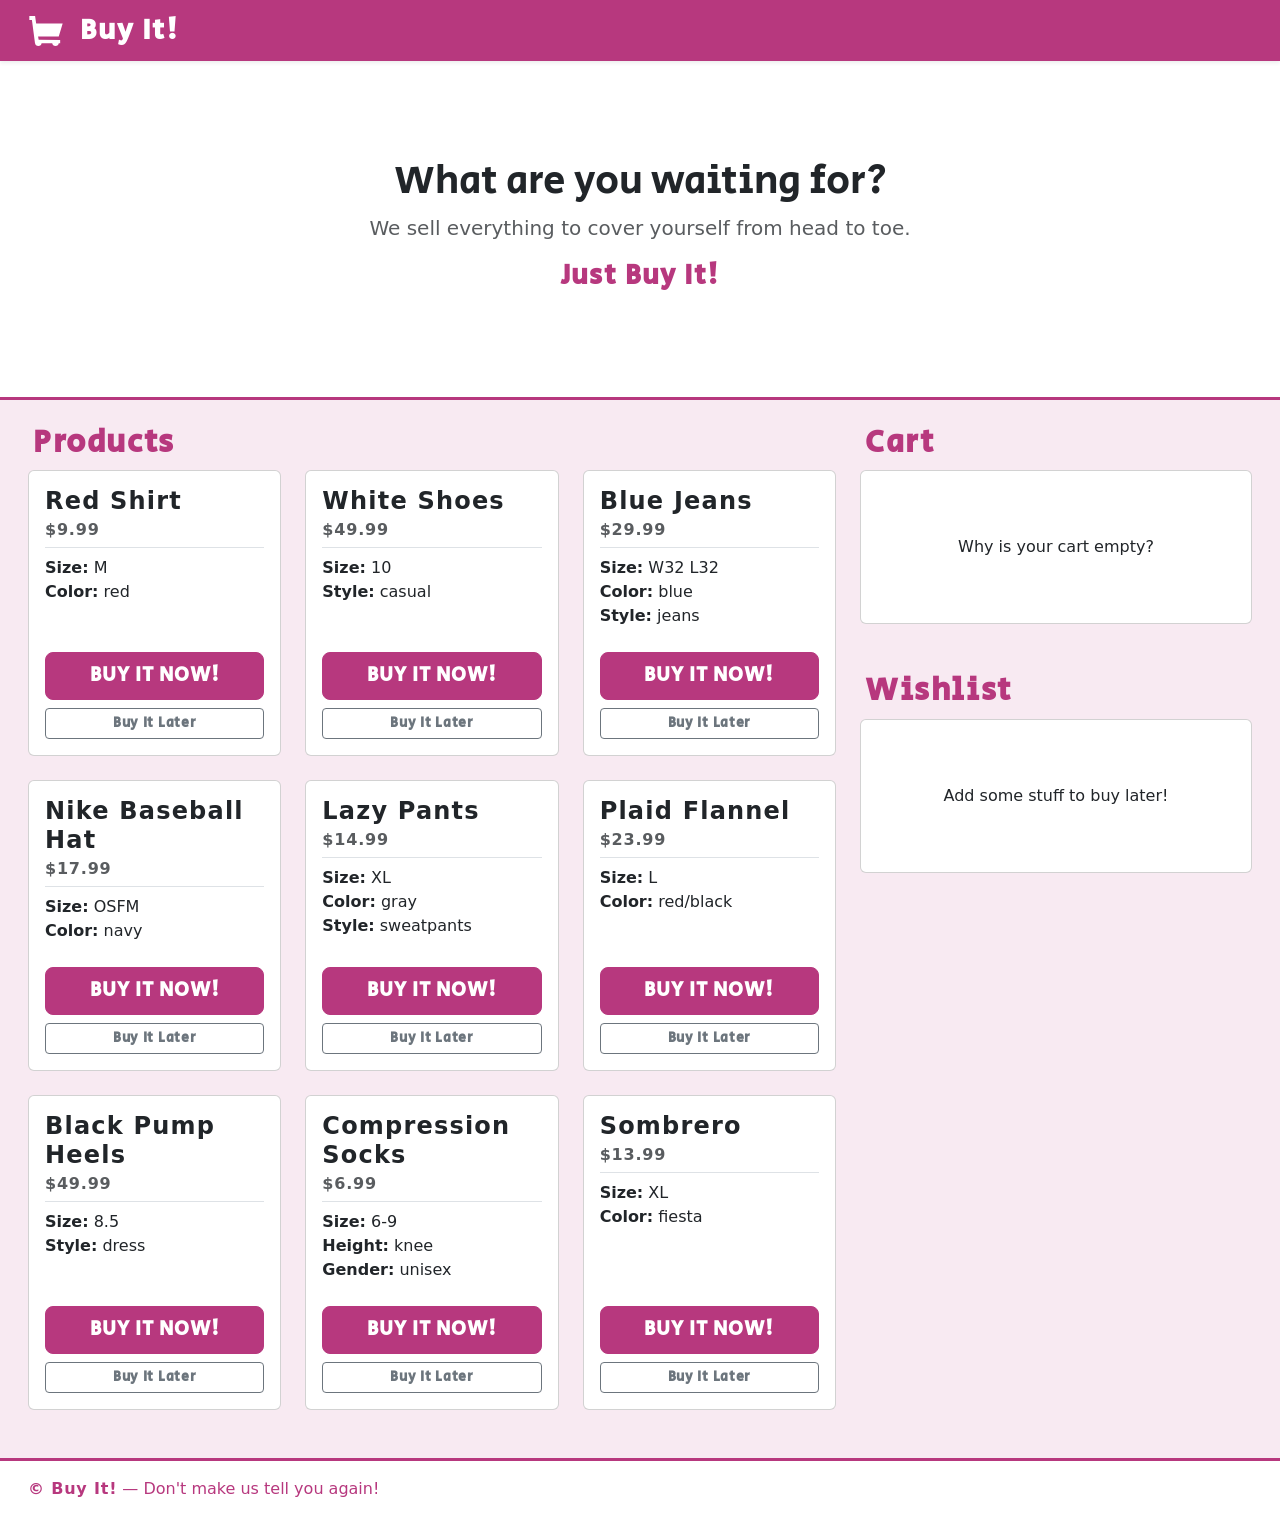
<file: index.html>
<!doctype html>
<html lang="en">
<head>
    <meta charset="UTF-8">
    <meta name="viewport" content="width=device-width, user-scalable=no, initial-scale=1.0, maximum-scale=1.0, minimum-scale=1.0">
    <meta name="author" content="Tyler Kowalchuk">
    <meta http-equiv="X-UA-Compatible" content="ie=edge">
    <link rel="apple-touch-icon" sizes="180x180" href="./images/favicon/apple-touch-icon.png">
    <link rel="icon" type="image/png" sizes="32x32" href="./images/favicon/favicon-32x32.png">
    <link rel="icon" type="image/png" sizes="16x16" href="./images/favicon/favicon-16x16.png">
    <link rel="mask-icon" href="./images/favicon/safari-pinned-tab.svg" color="#b63272">
    <link rel="shortcut icon" href="./images/favicon/favicon.ico">
    <meta name="msapplication-TileColor" content="#ffffff">
    <meta name="msapplication-config" content="./images/favicon/browserconfig.xml">
    <meta name="theme-color" content="#ffffff">
    <link href="https://cdn.jsdelivr.net/npm/bootstrap@5.2.2/dist/css/bootstrap.min.css" rel="stylesheet" integrity="sha384-Zenh87qX5JnK2Jl0vWa8Ck2rdkQ2Bzep5IDxbcnCeuOxjzrPF/et3URy9Bv1WTRi" crossorigin="anonymous">
    <link rel="stylesheet" href="./style/app.css">
    <title>Buy It</title>
</head>
<body>
<header>
    <div class="navbar navbar-dark bg-dark shadow-sm px-3 py-1">
        <div class="container-fluid">
            <a href="#" class="navbar-brand d-flex align-items-center">
                <svg xmlns="http://www.w3.org/2000/svg" class="me-3" fill="currentColor" width="36px" height="30px" viewBox="0 0 40 36" xml:space="preserve">
                     <g transform="translate(-84.000000, -410.000000)"><path d="M94.5,434.6h24.8l4.7-15.7H92.2l-1.3-8.9H84v4.8h3.1l3.7,27.8h0.1c0,1.9,1.8,3.4,3.9,3.4c2.2,0,3.9-1.5,3.9-3.4h12.8c0,1.9,1.8,3.4,3.9,3.4c2.2,0,3.9-1.5,3.9-3.4h1.7v-3.9l-25.8-0.1L94.5,434.6" /></g>
                </svg>
                <strong>Buy It!</strong>
            </a>
        </div>
    </div>
</header>

<main>
    <section class="py-5 text-center container-fluid">
        <div class="row py-lg-5">
            <div class="col-lg-6 col-md-8 mx-auto">
                <h1>What are you waiting for?</h1>
                <p class="lead text-muted">We sell everything to cover yourself from head to toe.</p>
                <h3 class="slogan">Just Buy It!</h3>
            </div>
        </div>
    </section>

    <div class="content px-3 py-4">
        <div class="container-fluid">
            <div class="row">
                <div class="col-6 col-lg-8">
                    <h3 class="section-heading">Products</h3>
                    <div id="products"></div>
                </div>
                <div class="col-6 col-lg-4">
                    <h3 class="section-heading">Cart</h3>
                    <div class="card">
                        <div class="card-body">
                            <div id="cart">
                                <p class="text-center my-5">Why is your cart empty?</p>
                            </div>
                        </div>
                    </div>
                    <h3 class="section-heading mt-5">Wishlist</h3>
                    <div class="card">
                        <div class="card-body">
                            <div id="wishlist">
                                <p class="text-center my-5">Add some stuff to buy later!</p>
                            </div>
                        </div>
                    </div>
                </div>
            </div>
        </div>
    </div>

</main>

<footer class="p-3">
    <div class="container-fluid">
        <p class="mb-1"><span class="slogan">&copy; Buy It!</span> &mdash; Don't make us tell you again!</p>
    </div>
</footer>


<script src="https://cdn.jsdelivr.net/npm/bootstrap@5.2.2/dist/js/bootstrap.bundle.min.js"
        integrity="sha384-OERcA2EqjJCMA+/3y+gxIOqMEjwtxJY7qPCqsdltbNJuaOe923+mo//f6V8Qbsw3"
        crossorigin="anonymous"></script>
<script src="https://code.jquery.com/jquery-3.2.1.min.js"></script>
<script type="module" src="./js/app.js"></script>
</body>
</html>
</file>
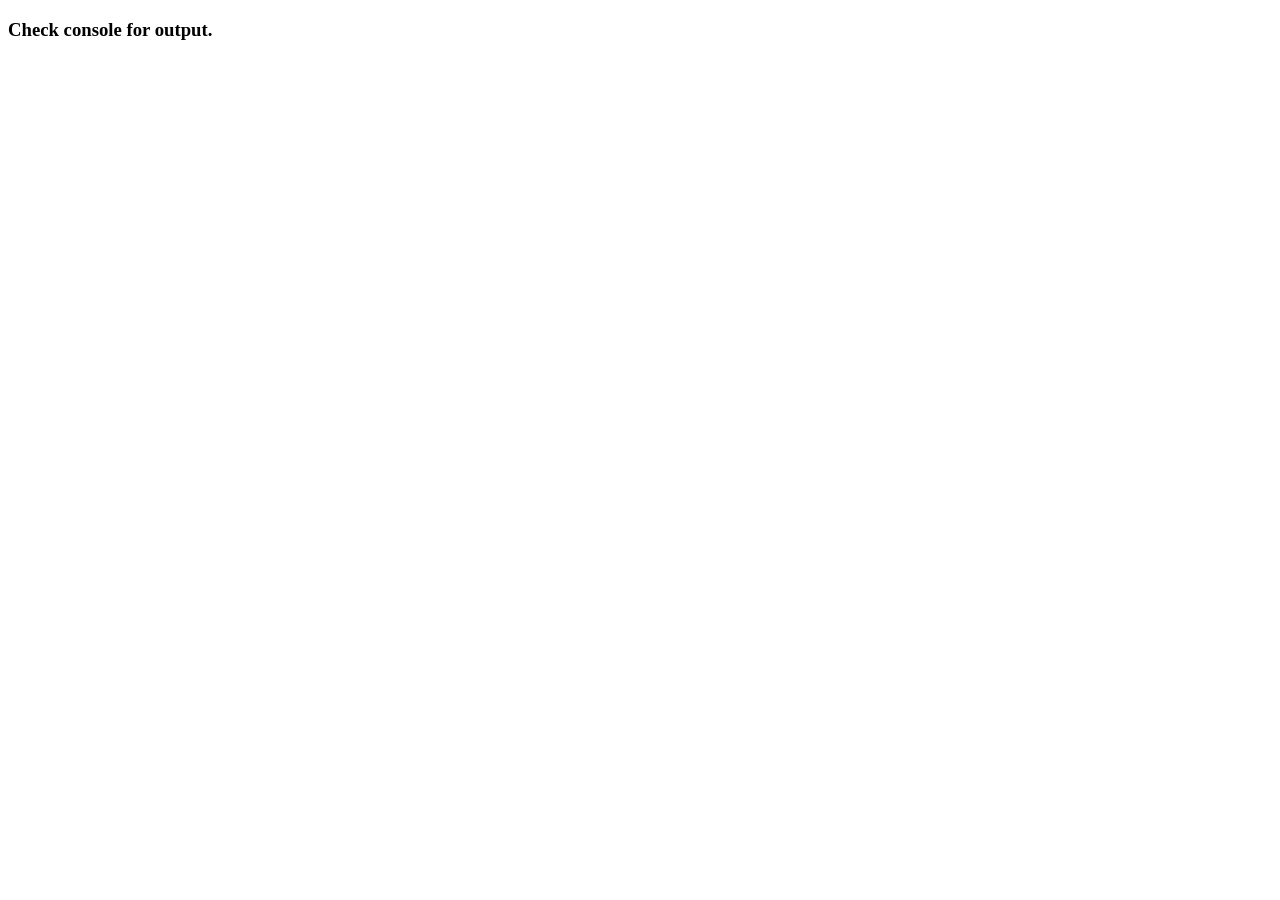
<file: fun-facts/01-everything-is-an-object.html>
<!DOCTYPE html>
<html lang="en">
<head>
    <meta charset="UTF-8">
    <title>Everything is an object!</title>
</head>
<body>
<h3>Check console for output.</h3>
<script>
  // PRIMITIVES (string, number, boolean)
  // more like "primitives with object syntax"
  let name1 = 'Tyler';
  let name2 = new String('Tyler'); // an "actual" object -- these are clunky
  console.log('Primitives are objects: ', name1, name1.length, name1.charAt(0), name1[0]);
  console.log('Primitives are objects: ', name2, name2.length, name2.charAt(0), name2[0]);
  console.log('Are they the same thing? ', typeof name1, typeof name2, name1 === name2);







  // PLAIN OBJECTS
  let person = {firstName: 'Tyler', lastName: 'Kowalchuk'};
  console.log('Objects are objects: ', person);







  // ARRAYS
  let fruits = ['apple', 'orange', 'pear'];
  fruits.myFavorite = 'blueberry';
  fruits.addBlueberries = function(){
    this.push('BLUEBERRIES!!!')
  };

  // add lots-o-blueberries
  [1,2,3,4,5].forEach(() => fruits.addBlueberries());
  console.log('Arrays are objects: ', fruits);







  // FUNCTIONS
  // I'm sure you are used to this...
  function sum1(a, b){
    return a + b;
  }

  // Maybe even this...
  const sum2 = function(a, b){
    return a + b;
  }

  // What about this?
  const sum3 = new Function("a", "b", "return a + b");

  // no really, functions are objects
  sum1.someProperty = 'This is WAY more useful than you think!';
  sum1.someMethod = function(){
    return 'Yes, methods can have methods! 🤯';
  }


  // don't believe me, check it out!
  console.log('Functions are objects: ', {sum1, sum2, sum3});
  console.log('Functions are objects: ', sum1(1,2), sum2(1,2), sum3(1,2));
  console.log(sum1.someMethod(), sum1.someProperty);







  // CLASSES
  // yes, even classes are objects...
  class Book {
    title = '';
    author = '';

    constructor(title, author){
      this.title = title ?? '';
      this.author = author ?? '';
    }
  }

  // let's create an object from our object... er, I mean class.
  let hop = new Book('Hop on Pop', 'Dr. Seuss');

  // watch this!
  Book.someProperty = 'This is a property of the class.';
  Book.someMethod = function(){
    return 'This belongs to the class object, not the object created from the class';
  }

  // don't cry, it's really okay!
  console.log('Classes are objects', {Book, hop});
  console.log('Book\'s method: ', Book.someMethod());







  // Book is really its own object

  // this will fail because the method does NOT
  // get passed to objects created from the class
  //console.log(hop.someMethod());

  // this works because JS keeps track of all constructors/parents through a prototype chain
  console.log('Hop\'s constructor method: ', hop.constructor.someMethod())

  // Prototypes is another entire week of mind-blowing material!
  Book.prototype.getTitle = function(){ return this.title }
  console.log('All books, including previously created books, now have a getTitle method: ', hop.getTitle())




</script>
</body>
</html>
</file>
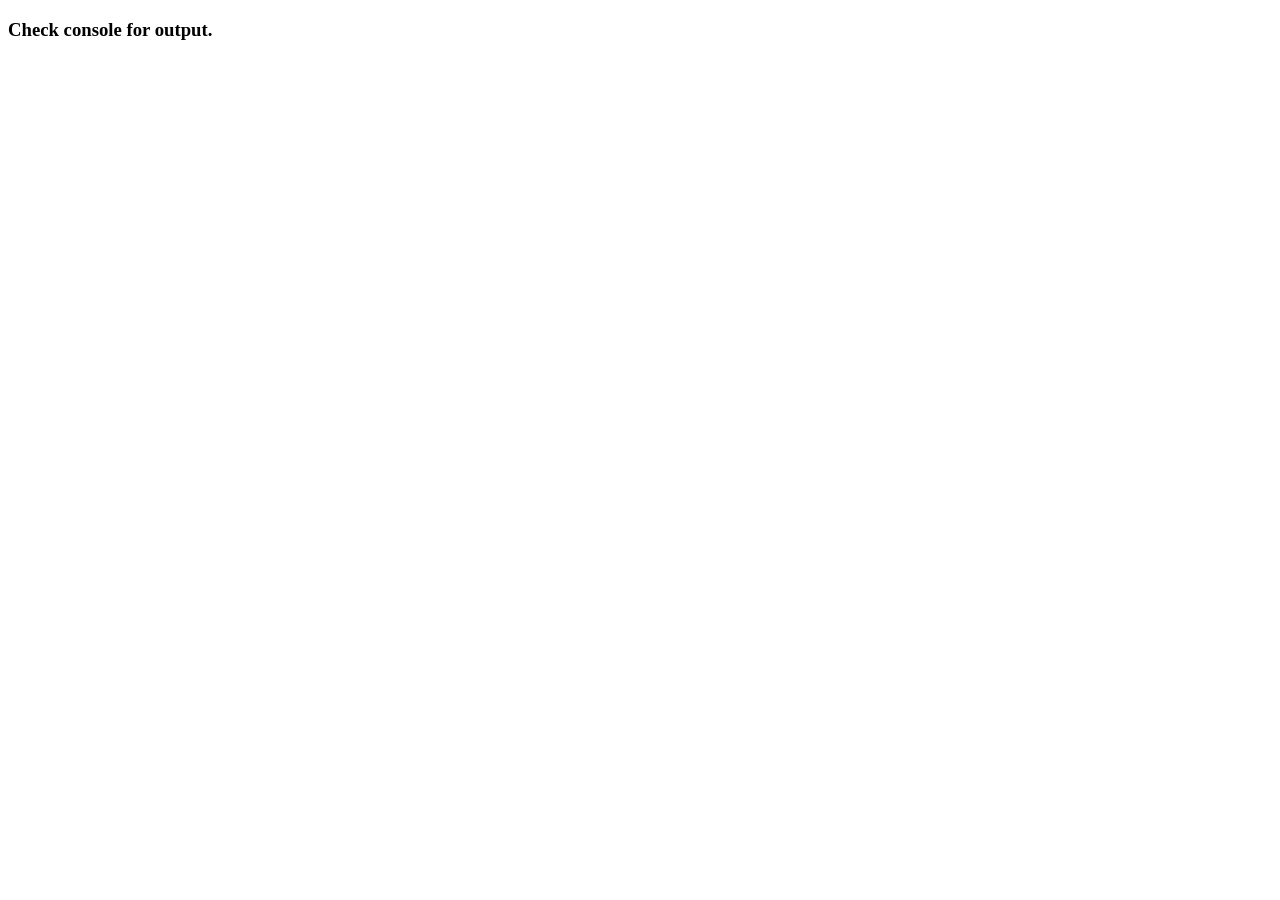
<file: fun-facts/02-factories-and-dependency-injection.html>
<!DOCTYPE html>
<html lang="en">
<head>
    <meta charset="UTF-8">
    <title>Factories and Dependency Injection!</title>
</head>
<body>
<h3>Check console for output.</h3>
<script>
  // CLASSES
  class Book {
    title = '';
    author = '';

    constructor(props){
      this.title = props.title ?? '';
      this.author = props.author ?? '';
    }
  }

  class Movie {
      title = '';
      genre = '';

      constructor(props){
          this.title = props.title ?? '';
          this.genre = props.genre ?? '';
      }
  }

  // oh, by the way, functions can be classes/constructors too!
  function Album(props){
      this.title = props.title ?? '';
      this.artist = props.artist ?? '';
  }
  // are classes just functions in JS???

  // here we are creating an AGGREGATE (product "has a" book)
  class Product {
      item = {};
      price = 0;

      constructor(item, price){
          this.item = item ?? {}
          this.price = price ?? 0;
      }
  }

  // Now, when we can create some products
  let oneFish = new Product(new Book({title: 'One Fish, Two Fish', author: 'Dr. Seuss'}), 5.99);
  let strangeBrew = new Product(new Movie({title: 'Strange Brew', genre: 'Comedy'}), 12.99);
  console.log('Manually creating product aggregates:');
  console.log(oneFish, strangeBrew);
  console.log(oneFish.item.title + ' costs $' + oneFish.price);







  // Cool. What if we have a lot of products?







  // So, if we have an array of data from a database or api:
  let data = [
      {type: "book", title: "The Very Hungry Caterpillar", author: "Eric Carle", price: 5.99},
      {type: "book", title: "10 Little Rubber Ducks", author: "Eric Carle", price: 6.99},
      {type: "movie", title: "Minions: The Rise of Gru", author: "Comedy", price: 19.99},
      // ...
  ];

  // then create products from that data
  let products = [];
  data.forEach(item => {
      if(item.type.toLowerCase() === 'book'){
          products.push(new Product(new Book(item), item.price));
      }else if(item.type.toLowerCase() === 'movie'){
          products.push(new Product(new Movie(item), item.price));
      }else if(item.type.toLowerCase() === 'album'){
          products.push(new Product(new Album(item), item.price));
      }else if(item.type.toLowerCase() === 'magazine'){
          products.push(new Product(new Magazine(item), item.price));
      }
  });







  // Eww... don't do that 👆===💩
  // https://refactoring.guru/smells/switch-statements







  // Normally, if we have a lot of these subtypes, we
  // create a factory to encapsulate the creating of objects.
  // https://refactoring.guru/design-patterns/factory-method
  // (This would normally be in a separate file, probably even a separate class)
  function productFactory (item){
      switch(item.type.toLowerCase()){
          case "book":
              return new Product(new Book(item), item.price);
          case "movie":
              return new Product(new Movie(item), item.price);
          case "album":
              return new Product(new Album(item), item.price);
          case "magazine":
              return new Product(new Magazine(item), item.price);
          // ... you get the idea ...
      }

      throw new Error('Invalid item type.');
  }

  // Wherever we need to create these items gets very simple
  products = [];
  data.forEach(item => {
      try{
          products.push(productFactory(item));
      }catch(error){
          console.error(error)
      }
  })

  // Now we have...
  console.log('----------------------------');
  console.log('Products created by factory:');
  console.log(products);







  // BUT WAIT!, THERE'S MORE!







  // Classes are objects, objects are stored in variables.
  // Variables are passed to functions as arguments.
  // The fact that we can .log() these classes shows how we can pass these around.
  console.log('----------------------------');
  console.log('Passing a class: ', Book);

  // Using "Dependency Injection", our factory can create a product
  // out of any type. When we call it, we can give it the class we want.
  // https://en.wikipedia.org/wiki/Dependency_injection
  // (I bet you this makes the Open/Closed principle very happy...)
  function productFactoryDI(type, props, price){
      return new Product(new type(props), price)
  }

  let twoFish = productFactoryDI(Book, {title: 'One Fish, Two Fish', author: 'Dr. Seuss'}, 5.99)
  let strangerBrew = productFactoryDI(Movie, {title: 'Strange Brew', genre: 'Comedy'}, 12.99)
  console.log('----------------------------');
  console.log('Products created by dependency injected factory:');
  console.log(twoFish, strangerBrew);







  // Let's take this factory to the next level







  function ultimateProductFactory(data, types){
      let products = [];
      data.forEach(item => {
          if(types[item.type]) {
              products.push(new Product(new types[item.type](item), item.price));

              // or, if that gives you heart palpitations:
              // let theItemType = types[item.type];
              // let theItem = new theItemType(item);
              // let theProduct = new Product(theItem, item.price);
              // products.push(theProduct);
          }else{
              console.error('Invalid item type', item);
          }
      })
      return products;
  }

  // Then, somewhere we have data and types
  // let data = [...] // data is still defined above
  let types = {'book': Book, 'movie': Movie};

  // Now, behind some magic curtain, we get our data converted to products
  let stuffToSell = ultimateProductFactory(data, types);
  console.log('----------------------------');
  console.log('Ultimate Product Factory');
  console.log({data, types});
  console.log('Stuff to sell', stuffToSell);








  // Doesn't this make you feel all warm and fuzzy inside?
  // Think about it. The only code we have to ever change
  // is the data and types variables!








  // P.S. What about Java? Creating these typed object dynamically gets
  // pretty ugly. I'm not even sure it can be done without a framework.
  // Instead, you would create a Factory object and pass that in
  class BookFactory {
      // this factory would also implement an interface (like "Creatable")
      // that has an abstract "create" method that all factories would have
      // to make sure the next part could have an appropriate typehint/signature
      create(props){
          return new Book(props);
      }
  }

  // ...and repeat for each type
  class MovieFactory {
      create(props){
          return new Movie(props);
      }
  }

  // again, in Java, you would have some type of typehint
  // for types tied to an interface, like "Creatable[] factories"
  function javaishProductFactory(data, factories){
      let products = [];
      data.forEach(item => {
          if(factories[item.type]) {
              //  notice the .create(item) ???
              products.push(new Product(factories[item.type].create(item), item.price));
          }else{
              console.error('Invalid item type', item);
          }
      })
      return products;
  }

  // Then, somewhere we have data and types
  // let data = [...] // data is still defined above
  let factoryTypes = {'book': new BookFactory(), 'movie': new MovieFactory()};

  // Now, behind some magic curtain, we get our data converted to products
  let stuffToSell2 = javaishProductFactory(data, factoryTypes);
  console.log('----------------------------');
  console.log('Java-ish Product Factory');
  console.log({data, factoryTypes});
  console.log('Stuff to sell', stuffToSell2);

  // So, a little less voodoo than the ultimate product factory,
  // but requires more classes... 🤷

</script>
</body>
</html>
</file>
<file: style/app.css>
@import url('https://fonts.googleapis.com/css2?family=Secular+One&display=swap');


/* ----- BRANDING ----- */
:root {
    --primary-rgb: 183, 56, 126; // #b63272
    --primary-rgb-darker: 156, 48, 107;
    --bs-dark-rgb: var(--primary-rgb);
}

h1, h2, h3, .navbar-brand, .btn:not(.btn-link){
    font-family: 'Secular One', serif;
}

.btn-primary {
    --bs-btn-bg: rgb(var(--primary-rgb));
    --bs-btn-border-color: rgb(var(--primary-rgb));
    --bs-btn-hover-bg: rgb(var(--primary-rgb-darker));
    --bs-btn-hover-border-color: rgb(var(--primary-rgb-darker));
    --bs-btn-focus-shadow-rgb: rgb(var(--primary-rgb-darker));
    --bs-btn-active-bg: rgb(var(--primary-rgb-darker));
    --bs-btn-active-border-color: rgb(var(--primary-rgb-darker));
    --bs-btn-active-shadow: inset 0 3px 5px rgba(0, 0, 0, 0.125);
    --bs-btn-disabled-bg: rgb(var(--primary-rgb));
    --bs-btn-disabled-border-color: rgb(var(--primary-rgb));
}



/* ----- LAYOUT ----- */

.navbar-brand {
    font-size: 1.8em;
}

h2, h3, h4, h5, h6, .btn:not(.btn-link), .section-heading, .navbar-brand, .slogan {
    font-weight: bold;
    letter-spacing: .05em;
}

.slogan, footer {
    color: rgb(var(--primary-rgb));
}

.content {
    border-top: 3px solid rgb(var(--primary-rgb));
    border-bottom: 3px solid rgb(var(--primary-rgb));
    background-color: rgba(var(--primary-rgb), .1) !important;
}
.content .section-heading{
    padding-left: 5px;
    font-size: 2em;
    color: rgb(var(--primary-rgb));
}



/* ----- PRODUCTS ----- */
#products .card {
    height: 100%
}

#products .card-body {
    display: flex;
    flex-flow: column nowrap;
    height: 100%;
}

#products .add-to-cart {
    margin-top: auto;
}



/* ----- CART ----- */

.remove-btn {
    text-decoration: none;
    display: inline-block;
    padding: 4px 0 4px 4px; /* make the click area a little bigger */
    border-width: 0;
}
.remove-btn:hover {
    font-weight: bold;
}
</file>
